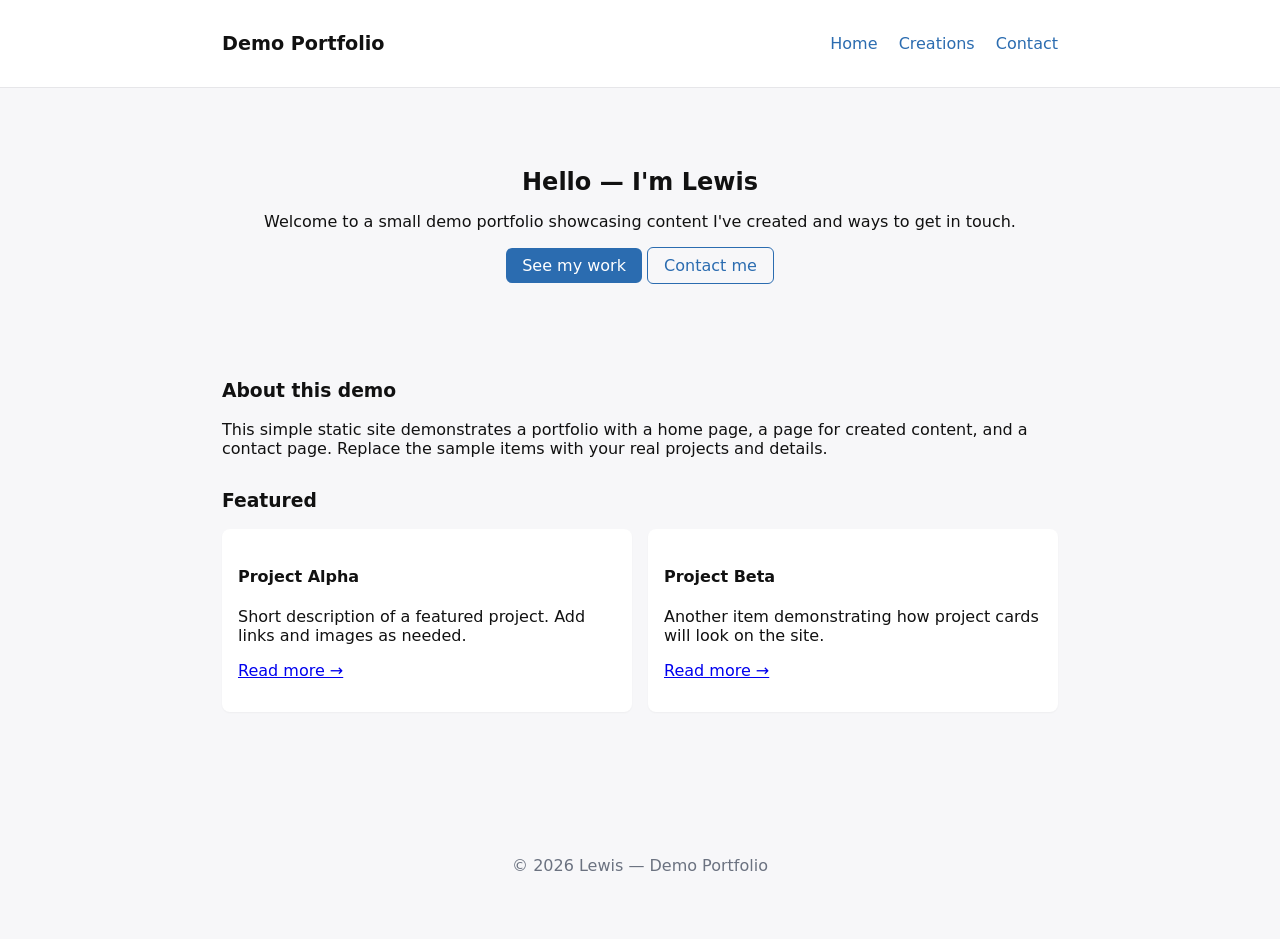
<file: index.html>
<!doctype html>
<html lang="en">
<head>
  <meta charset="utf-8">
  <meta name="viewport" content="width=device-width,initial-scale=1">
  <title>Demo Portfolio — Home</title>
  <link rel="stylesheet" href="css/styles.css">
</head>
<body>
  <header class="site-header">
    <div class="container">
      <h1 class="logo">Demo Portfolio</h1>
      <nav>
        <a href="index.html">Home</a>
        <a href="creations.html">Creations</a>
        <a href="contact.html">Contact</a>
      </nav>
    </div>
  </header>

  <main class="container">
    <section class="hero">
      <h2>Hello — I'm Lewis</h2>
      <p>Welcome to a small demo portfolio showcasing content I've created and ways to get in touch.</p>
      <p><a class="btn" href="creations.html">See my work</a> <a class="btn ghost" href="contact.html">Contact me</a></p>
    </section>

    <section class="about">
      <h3>About this demo</h3>
      <p>This simple static site demonstrates a portfolio with a home page, a page for created content, and a contact page. Replace the sample items with your real projects and details.</p>
    </section>

    <section class="featured">
      <h3>Featured</h3>
      <div class="grid">
        <article class="card">
          <h4>Project Alpha</h4>
          <p>Short description of a featured project. Add links and images as needed.</p>
          <p><a href="creations.html#alpha">Read more →</a></p>
        </article>
        <article class="card">
          <h4>Project Beta</h4>
          <p>Another item demonstrating how project cards will look on the site.</p>
          <p><a href="creations.html#beta">Read more →</a></p>
        </article>
      </div>
    </section>
  </main>

  <footer class="site-footer">
    <div class="container">
      <p>© <span id="year"></span> Lewis — Demo Portfolio</p>
    </div>
  </footer>

  <script>
    document.getElementById('year').textContent = new Date().getFullYear();
  </script>
</body>
</html>
</file>
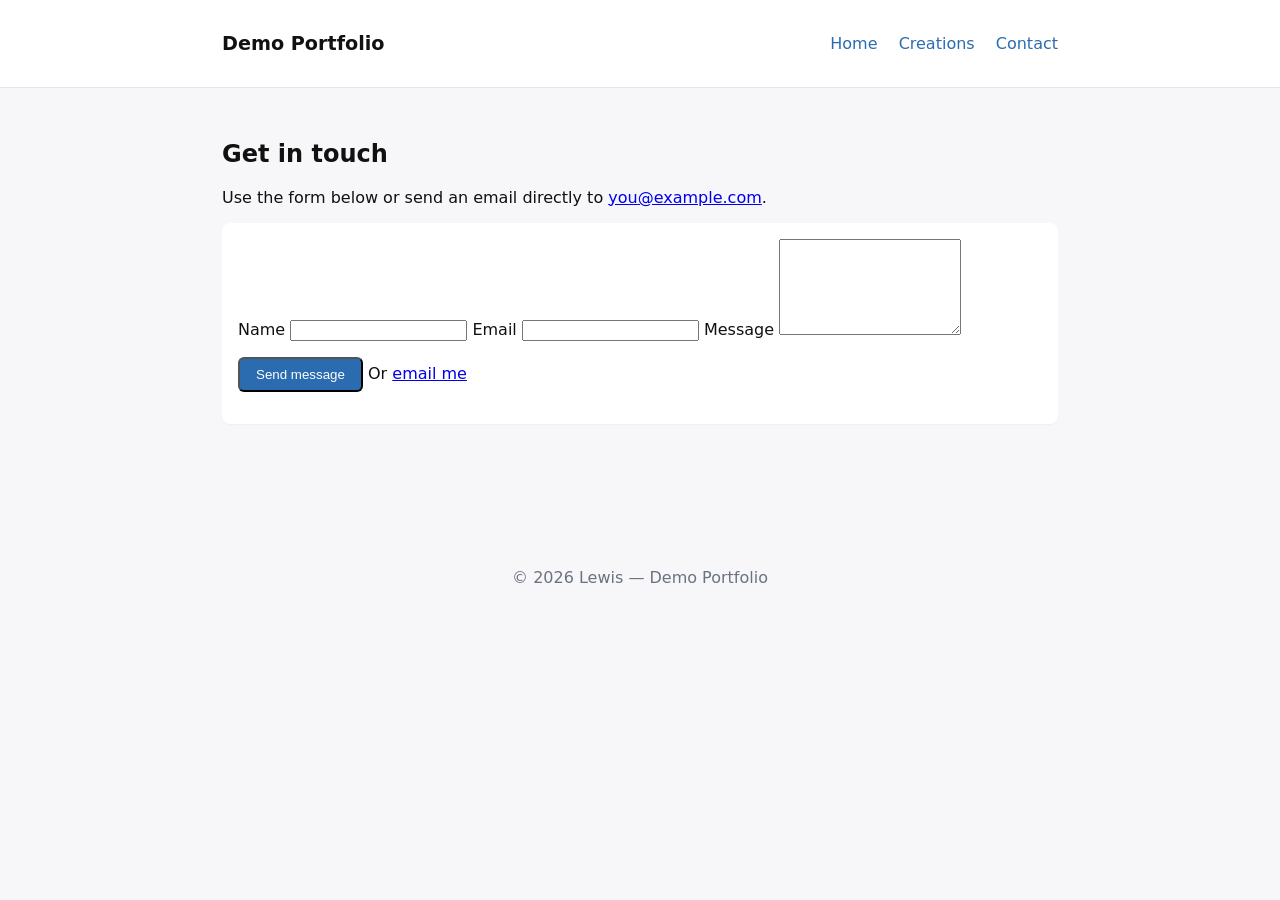
<file: contact.html>
<!doctype html>
<html lang="en">
<head>
  <meta charset="utf-8">
  <meta name="viewport" content="width=device-width,initial-scale=1">
  <title>Contact — Demo Portfolio</title>
  <link rel="stylesheet" href="css/styles.css">
</head>
<body>
  <header class="site-header">
    <div class="container">
      <h1 class="logo">Demo Portfolio</h1>
      <nav>
        <a href="index.html">Home</a>
        <a href="creations.html">Creations</a>
        <a href="contact.html">Contact</a>
      </nav>
    </div>
  </header>

  <main class="container">
    <section>
      <h2>Get in touch</h2>
      <p>Use the form below or send an email directly to <a href="mailto:you@example.com">you@example.com</a>.</p>

      <form action="https://formspree.io/f/your-form-id" method="POST" class="card">
        <label>
          Name
          <input type="text" name="name" required>
        </label>
        <label>
          Email
          <input type="email" name="email" required>
        </label>
        <label>
          Message
          <textarea name="message" rows="6" required></textarea>
        </label>
        <p><button class="btn" type="submit">Send message</button> <span class="muted">Or <a href="mailto:you@example.com">email me</a></span></p>
      </form>
    </section>
  </main>

  <footer class="site-footer">
    <div class="container">
      <p>© <span id="year"></span> Lewis — Demo Portfolio</p>
    </div>
  </footer>

  <script>
    document.getElementById('year').textContent = new Date().getFullYear();
  </script>
</body>
</html>
</file>
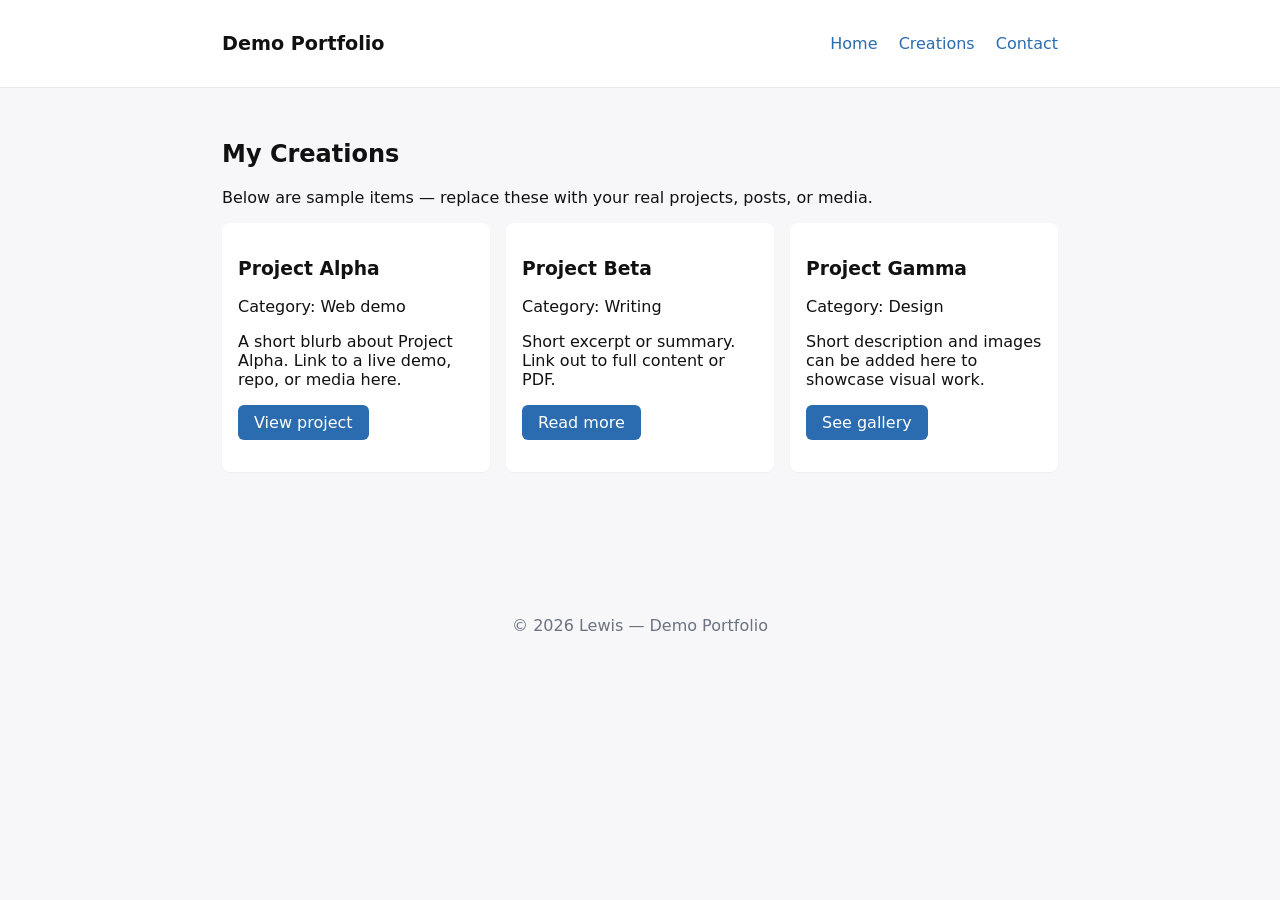
<file: creations.html>
<!doctype html>
<html lang="en">
<head>
  <meta charset="utf-8">
  <meta name="viewport" content="width=device-width,initial-scale=1">
  <title>Creations — Demo Portfolio</title>
  <link rel="stylesheet" href="css/styles.css">
</head>
<body>
  <header class="site-header">
    <div class="container">
      <h1 class="logo">Demo Portfolio</h1>
      <nav>
        <a href="index.html">Home</a>
        <a href="creations.html">Creations</a>
        <a href="contact.html">Contact</a>
      </nav>
    </div>
  </header>

  <main class="container">
    <section>
      <h2>My Creations</h2>
      <p>Below are sample items — replace these with your real projects, posts, or media.</p>

      <div class="grid">
        <article id="alpha" class="card">
          <h3>Project Alpha</h3>
          <p>Category: Web demo</p>
          <p>A short blurb about Project Alpha. Link to a live demo, repo, or media here.</p>
          <p><a href="#" class="btn">View project</a></p>
        </article>

        <article id="beta" class="card">
          <h3>Project Beta</h3>
          <p>Category: Writing</p>
          <p>Short excerpt or summary. Link out to full content or PDF.</p>
          <p><a href="#" class="btn">Read more</a></p>
        </article>

        <article id="gamma" class="card">
          <h3>Project Gamma</h3>
          <p>Category: Design</p>
          <p>Short description and images can be added here to showcase visual work.</p>
          <p><a href="#" class="btn">See gallery</a></p>
        </article>
      </div>
    </section>
  </main>

  <footer class="site-footer">
    <div class="container">
      <p>© <span id="year"></span> Lewis — Demo Portfolio</p>
    </div>
  </footer>

  <script>
    document.getElementById('year').textContent = new Date().getFullYear();
  </script>
</body>
</html>
</file>
<file: css/styles.css>
/* Basic demo portfolio styles */
:root{
  --bg:#f7f7f9;
  --card:#fff;
  --accent:#2b6cb0;
  --muted:#6b7280;
}
*{box-sizing:border-box}
body{font-family:Inter,system-ui,Segoe UI,Roboto,Helvetica,Arial,sans-serif;background:var(--bg);color:#111;margin:0}
.container{max-width:900px;margin:0 auto;padding:2rem}
.site-header{background:var(--card);border-bottom:1px solid #e6e6e9}
.site-header .container{display:flex;align-items:center;justify-content:space-between}
.logo{margin:0;font-size:1.2rem}
nav a{margin-left:1rem;color:var(--accent);text-decoration:none}
.hero{padding:3rem 0;text-align:center}
.hero h2{margin:0 0 .5rem}
.btn{display:inline-block;padding:.5rem 1rem;background:var(--accent);color:#fff;border-radius:6px;text-decoration:none}
.btn.ghost{background:transparent;border:1px solid var(--accent);color:var(--accent)}
.about,.featured{margin-top:2rem}
.grid{display:grid;grid-template-columns:repeat(auto-fit,minmax(220px,1fr));gap:1rem}
.card{background:var(--card);padding:1rem;border-radius:8px;box-shadow:0 1px 2px rgba(0,0,0,.04)}
.site-footer{padding:1rem 0;text-align:center;color:var(--muted);margin-top:3rem}
</file>
